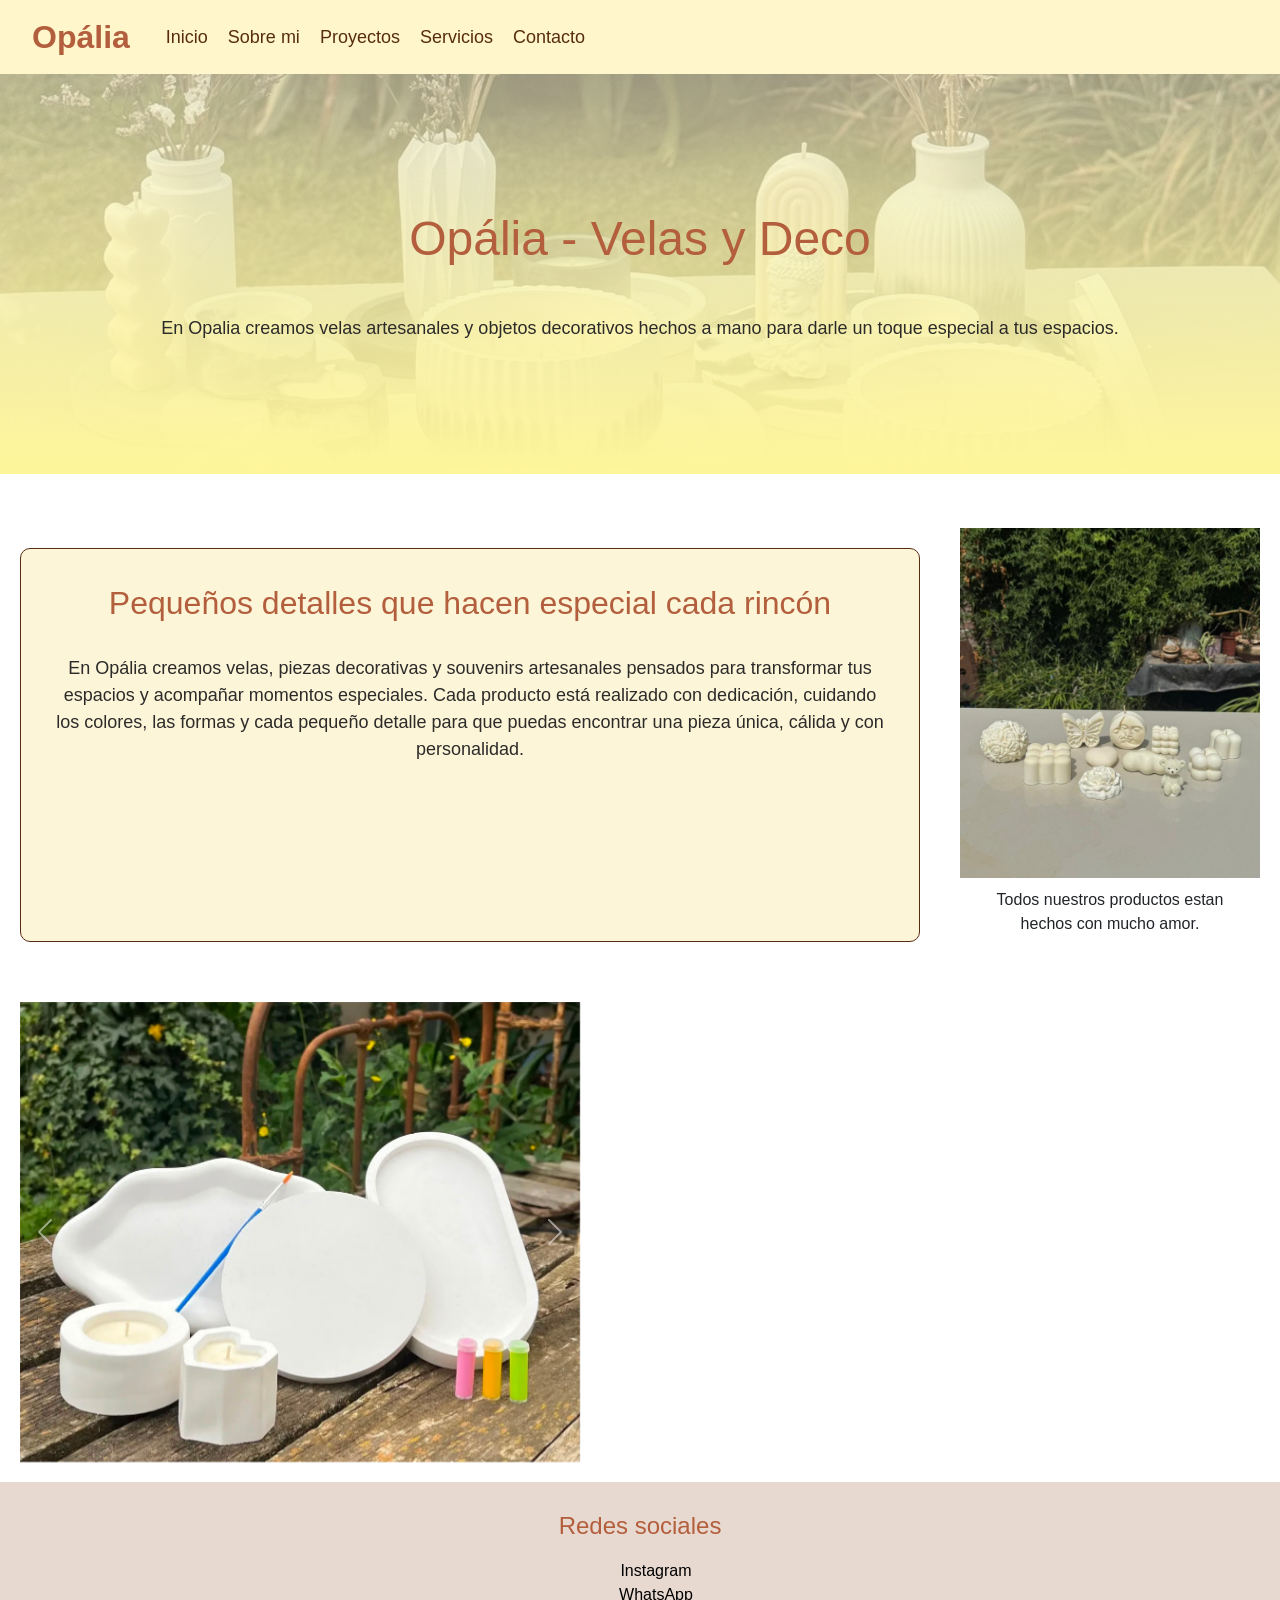
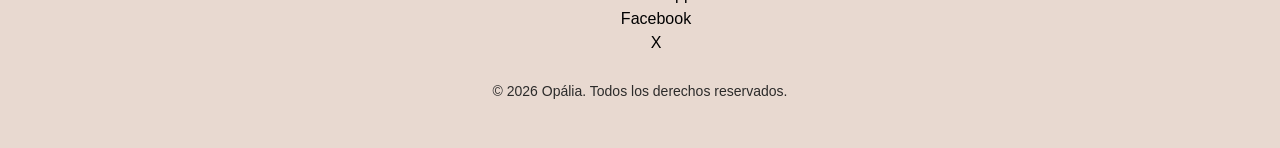
<file: index.html>
<!DOCTYPE html>
<html lang="en">

<head>
    <meta charset="UTF-8">
    <meta name="viewport" content="width=device-width, initial-scale=1.0">
    <title>Opalia | Velas artesanales y decoración</title>
    <meta name="description" content="Conocé Opalia, emprendimiento de velas artesanales y objetos decorativos hechos a mano. Diseños cálidos y originales para tu hogar.">
    <meta name="keywords" content="Opalia, velas artesanales, velas decorativas, decoración artesanal, objetos decorativos, velas hechas a mano">
    <link href="https://cdn.jsdelivr.net/npm/bootstrap@5.3.8/dist/css/bootstrap.min.css" rel="stylesheet" integrity="sha384-sRIl4kxILFvY47J16cr9ZwB07vP4J8+LH7qKQnuqkuIAvNWLzeN8tE5YBujZqJLB" crossorigin="anonymous">
    <link href="https://unpkg.com/aos@2.3.1/dist/aos.css" rel="stylesheet">
    <link rel="stylesheet" href="styles/styles.css">
</head>

<body>
    <header>
        <nav class="navbar navbar-expand-lg">
            <div class="container-fluid">
                <a class="navbar-brand" href="#">Opália</a>
                <button class="navbar-toggler" type="button" data-bs-toggle="collapse" data-bs-target="#navbarNavAltMarkup"
                    aria-controls="navbarNavAltMarkup" aria-expanded="false" aria-label="Toggle navigation">
                    <span class="navbar-toggler-icon"></span>
                </button>
                <div class="collapse navbar-collapse" id="navbarNavAltMarkup">
                    <div class="navbar-nav">
                        <a href="#">Inicio</a>
                        <a href="pages/sobre-mi.html">Sobre mi</a>
                        <a href="pages/proyectos.html">Proyectos</a>
                        <a href="pages/servicios.html">Servicios</a>
                        <a href="pages/contacto.html">Contacto</a>
                    </div>
                </div>
            </div>
        </nav>
    </header>

    <main class="inicio">
        
        <section class="portada">
            <h1>Opália - Velas y Deco</h1>
            <p>En Opalia creamos velas artesanales y objetos decorativos
    hechos a mano para darle un toque especial a tus espacios.</p>
        </section>

        <figure class="imagen-portada" data-aos="zoom-in">
            <img src="img/velas de molde.jpg" alt="Velas decorativas de molde, sin recipiente">
            <figcaption>Todos nuestros productos estan hechos con mucho amor.</figcaption>
        </figure>

        <article class="detalle" data-aos="fade-right">
            <h2>Pequeños detalles que hacen especial cada rincón</h2>
            <p>En Opália creamos velas, piezas decorativas y souvenirs artesanales pensados para transformar tus espacios y acompañar momentos especiales. Cada producto está realizado con dedicación, cuidando los colores, las formas y cada pequeño detalle para que puedas encontrar una pieza única, cálida y con personalidad.
            </p>
        </article>

        <div id="carouselExampleInterval" class="carousel slide" data-bs-ride="carousel">
            <div class="carousel-inner">
                <div class="carousel-item active" data-bs-interval="4000">
                    <img src="img/actividad dia del amigo.jpg" class="d-block w-100" alt="Actividad recreativa para pintar y decorar piezas de yeso en reuniones y juntadas">
                </div>
                <div class="carousel-item" data-bs-interval="3000">
                    <img src="img/actividades para reuniones.jpg" class="d-block w-100" alt="Imagen de actividades para reuniones">
                </div>
                <div class="carousel-item" data-bs-interval="3000">
                    <img src="img/aromatizantes.jpg" class="d-block w-100" alt="Piezas de yeso crudo pensadas para aromatizar ambientes">
                </div>
                <div class="carousel-item" data-bs-interval="3000">
                    <img src="img/combos blanco y negro.jpg" class="d-block w-100" alt="Combos de piezas de yeso y velas en blanco y negro">
                </div>
                <div class="carousel-item" data-bs-interval="3000">
                    <img src="img/empaquetados.jpg" class="d-block w-100" alt="Packaging de los productos en bolsas listos para entregar">
                </div>
                <div class="carousel-item">
                    <img src="img/feria.jpg" class="d-block w-100" alt="Opália presente en una feria, mesa con productos para vender">
                </div>

            </div>
            <button class="carousel-control-prev" type="button" data-bs-target="#carouselExampleInterval" data-bs-slide="prev">
                <span class="carousel-control-prev-icon" aria-hidden="true"></span>
                <span class="visually-hidden">Previous</span>
            </button>
            <button class="carousel-control-next" type="button" data-bs-target="#carouselExampleInterval" data-bs-slide="next">
                <span class="carousel-control-next-icon" aria-hidden="true"></span>
                <span class="visually-hidden">Next</span>
            </button>
        </div>

    </main>

    <footer>
        <h3>Redes sociales</h3>
        <ul>
            <li><a href="https://www.instagram.com/">Instagram</a></li>
            <li><a href="https://web.whatsapp.com/">WhatsApp</a></li>
            <li><a href="https://www.facebook.com/">Facebook</a></li>
            <li><a href="https://x.com/">X</a></li>
        </ul>
        <p>&copy; 2026 Opália. Todos los derechos reservados.</p>
    </footer>

    <script src="https://cdn.jsdelivr.net/npm/bootstrap@5.3.8/dist/js/bootstrap.bundle.min.js" integrity="sha384-FKyoEForCGlyvwx9Hj09JcYn3nv7wiPVlz7YYwJrWVcXK/BmnVDxM+D2scQbITxI" crossorigin="anonymous"></script>
    <script src="https://unpkg.com/aos@2.3.1/dist/aos.js"></script>

<script>
    AOS.init();
</script>
</body>

</html>
</file>
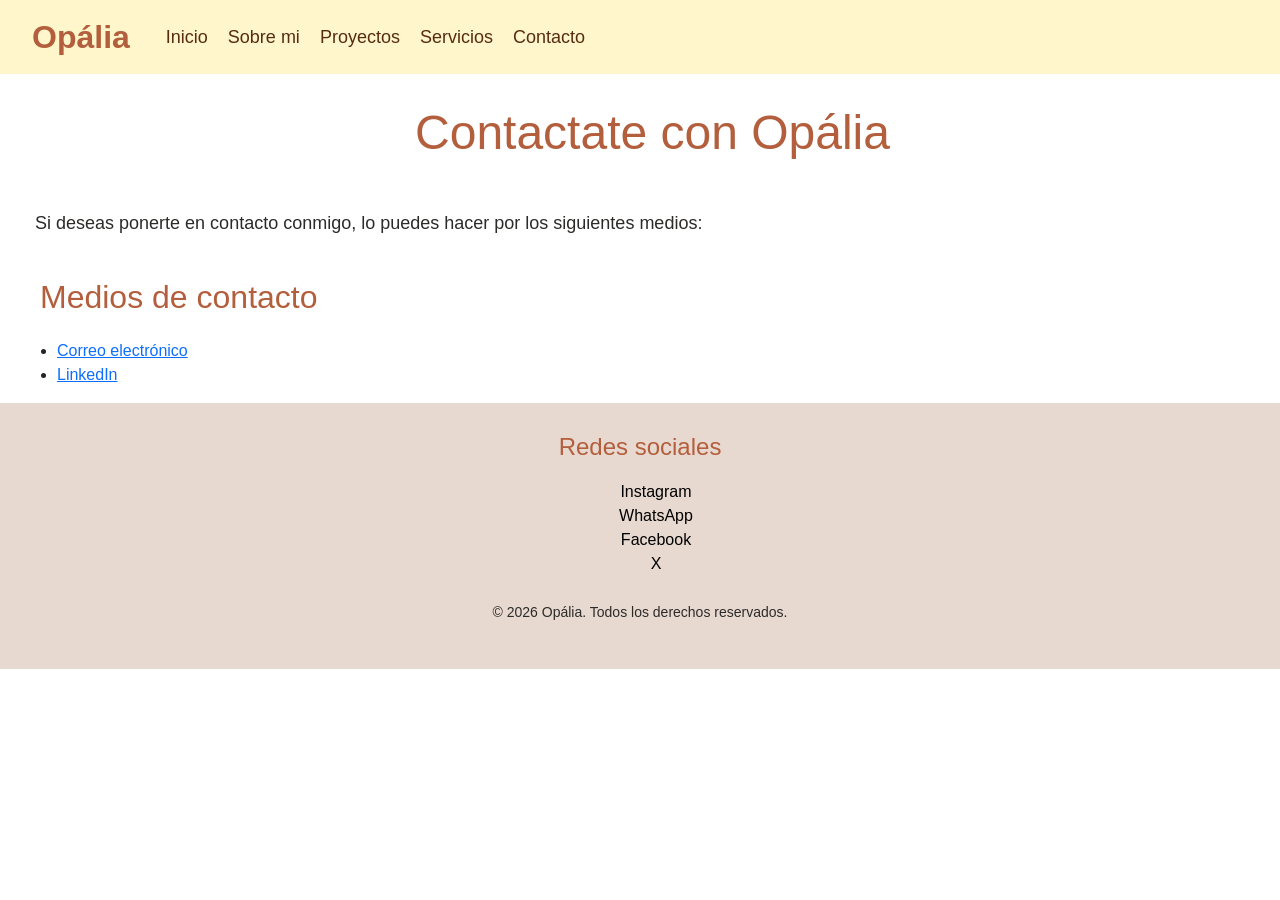
<file: pages/contacto.html>
<!DOCTYPE html>
<html lang="en">

<head>
    <meta charset="UTF-8">
    <meta name="viewport" content="width=device-width, initial-scale=1.0">
    <title>Contacto | Opalia</title>
    <meta name="description" content="Contactá a Opalia para realizar consultas, conocer nuestros productos artesanales y solicitar información sobre pedidos y propuestas personalizadas.">
    <meta name="keywords" content="Opalia, contacto Opalia, velas artesanales, pedidos personalizados, decoración artesanal">
    <link href="https://cdn.jsdelivr.net/npm/bootstrap@5.3.8/dist/css/bootstrap.min.css" rel="stylesheet" integrity="sha384-sRIl4kxILFvY47J16cr9ZwB07vP4J8+LH7qKQnuqkuIAvNWLzeN8tE5YBujZqJLB" crossorigin="anonymous">
    <link href="https://unpkg.com/aos@2.3.1/dist/aos.css" rel="stylesheet">
    <link rel="stylesheet" href="../styles/styles.css">

</head>

<body>
    <header>
        <nav class="navbar navbar-expand-lg">
            <div class="container-fluid">
                <a class="navbar-brand">Opália</a>
                <button class="navbar-toggler" type="button" data-bs-toggle="collapse" data-bs-target="#navbarNavAltMarkup"
                    aria-controls="navbarNavAltMarkup" aria-expanded="false" aria-label="Toggle navigation">
                    <span class="navbar-toggler-icon"></span>
                </button>
                <div class="collapse navbar-collapse" id="navbarNavAltMarkup">
                    <div class="navbar-nav">
                        <a href="../index.html">Inicio</a>
                        <a href="sobre-mi.html">Sobre mi</a>
                        <a href="proyectos.html">Proyectos</a>
                        <a href="servicios.html">Servicios</a>
                        <a href="#">Contacto</a>
                    </div>
                </div>
            </div>
        </nav>
    </header>

    <main>
        <section>
            <h1>Contactate con Opália</h1>
            <p>Si deseas ponerte en contacto conmigo, lo puedes hacer por los siguientes medios:</p>
            <h2>Medios de contacto</h2>
            <ul>
                <li><a href="mailto:tu-email@dominio.com">Correo electrónico</a></li>
                <li><a href="https://www.linkedin.com/">LinkedIn</a></li>
            </ul>
        </section>

    </main>

        <footer>
            <h3>Redes sociales</h3>
            <ul>
                <li><a href="https://www.instagram.com/">Instagram</a></li>
                <li><a href="https://web.whatsapp.com/">WhatsApp</a></li>
                <li><a href="https://www.facebook.com/">Facebook</a></li>
                <li><a href="https://x.com/">X</a></li>
            </ul>
            <p>&copy; 2026 Opália. Todos los derechos reservados.</p>
            </footer>
            
            <script src="https://cdn.jsdelivr.net/npm/bootstrap@5.3.8/dist/js/bootstrap.bundle.min.js"
                integrity="sha384-FKyoEForCGlyvwx9Hj09JcYn3nv7wiPVlz7YYwJrWVcXK/BmnVDxM+D2scQbITxI"
                crossorigin="anonymous"></script>
            <script src="https://unpkg.com/aos@2.3.1/dist/aos.js"></script>
            
            <script>
                AOS.init();
            </script>
            </body>
            
            </html>
</file>
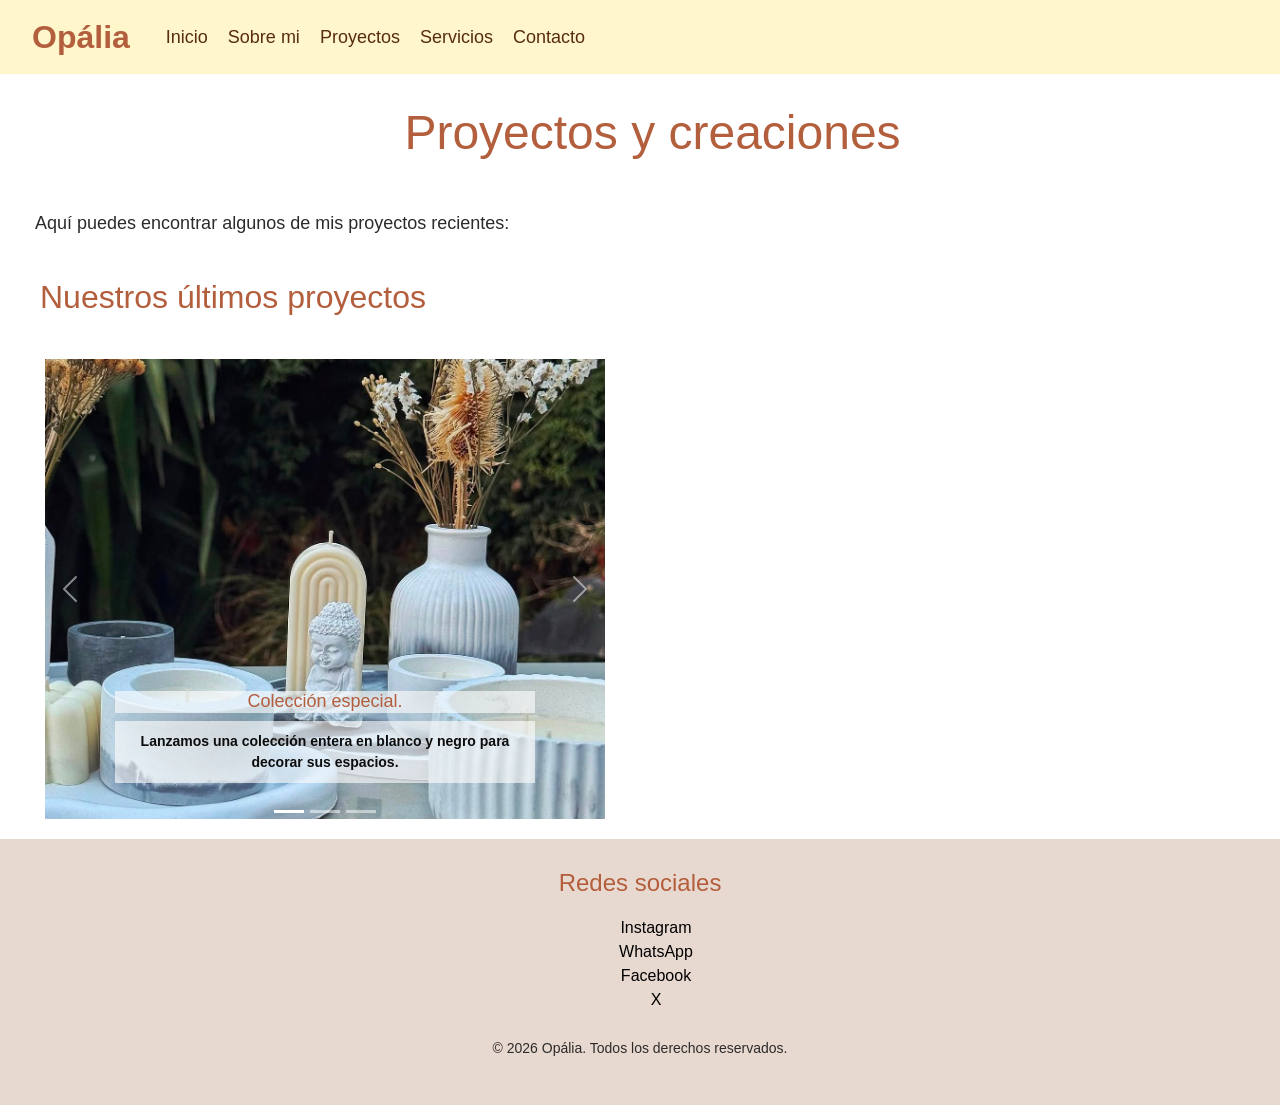
<file: pages/proyectos.html>
<!DOCTYPE html>
<html lang="en">

<head>
    <meta charset="UTF-8">
    <meta name="viewport" content="width=device-width, initial-scale=1.0">
    <title>Proyectos | Velas y piezas decorativas | Opalia</title>
    <meta name="description" content="Explorá proyectos y creaciones de Opalia: velas artesanales, piezas decorativas y propuestas hechas a mano para diferentes ocasiones.">
    <meta name="keywords" content="Opalia, proyectos artesanales, velas artesanales, piezas decorativas, decoración, regalos artesanales">
    <link href="https://cdn.jsdelivr.net/npm/bootstrap@5.3.8/dist/css/bootstrap.min.css" rel="stylesheet" integrity="sha384-sRIl4kxILFvY47J16cr9ZwB07vP4J8+LH7qKQnuqkuIAvNWLzeN8tE5YBujZqJLB" crossorigin="anonymous">
    <link href="https://unpkg.com/aos@2.3.1/dist/aos.css" rel="stylesheet">
    <link rel="stylesheet" href="../styles/styles.css">
</head>

<body>
    <header>
        <nav class="navbar navbar-expand-lg">
            <div class="container-fluid">
                <a class="navbar-brand" href="#">Opália</a>
                <button class="navbar-toggler" type="button" data-bs-toggle="collapse" data-bs-target="#navbarNavAltMarkup"
                    aria-controls="navbarNavAltMarkup" aria-expanded="false" aria-label="Toggle navigation">
                    <span class="navbar-toggler-icon"></span>
                </button>
                <div class="collapse navbar-collapse" id="navbarNavAltMarkup">
                    <div class="navbar-nav">
                        <a href="../index.html">Inicio</a>
                        <a href="sobre-mi.html">Sobre mi</a>
                        <a href="#">Proyectos</a>
                        <a href="servicios.html">Servicios</a>
                        <a href="contacto.html">Contacto</a>
                    </div>
                </div>
            </div>
        </nav>
    </header>

    <main>
        <section>
            <h1>Proyectos y creaciones</h1>
            <p>Aquí puedes encontrar algunos de mis proyectos recientes:</p>
            <h2>Nuestros últimos proyectos</h2>

            <div id="carouselExampleCaptions" class="carousel slide">
                <div class="carousel-indicators">
                    <button type="button" data-bs-target="#carouselExampleCaptions" data-bs-slide-to="0" class="active"
                        aria-current="true" aria-label="Slide 1"></button>
                    <button type="button" data-bs-target="#carouselExampleCaptions" data-bs-slide-to="1"
                        aria-label="Slide 2"></button>
                    <button type="button" data-bs-target="#carouselExampleCaptions" data-bs-slide-to="2"
                        aria-label="Slide 3"></button>
                </div>
                <div class="carousel-inner">
                    <div class="carousel-item active">
                        <img src="../img/coleccion especial blanco y negro.jpg" class="d-block w-100" alt="Combos de yeso y vela en tonos blancos y negros">
                        <div class="carousel-caption d-none d-md-block">
                            <h5 class="tit-car">Colección especial.</h5>
                            <p class="text-car">Lanzamos una colección entera en blanco y negro para decorar sus espacios.</p>
                        </div>
                    </div>
                    <div class="carousel-item">
                        <img src="../img/actividad dia del amigo.jpg" class="d-block w-100" alt="Actividad recreativa para pintar y decorar piezas de yeso en reuniones y juntadas">
                        <div class="carousel-caption d-none d-md-block">
                            <h5 class="tit-car">Opción especial para el día del amigo</h5>
                            <p class="text-car">Para el día del amigo ofrecimos una actividad para que puedan realizar con todas esas personas especiales.</p>
                        </div>
                    </div>
                    <div class="carousel-item">
                        <img src="../img/coleccion especial navidad.jpg" class="d-block w-100" alt="Combos de piezas de yeso y velas temáticas para la navidad">
                        <div class="carousel-caption d-none d-md-block">
                            <h5 class="tit-car">Combos navideños.</h5>
                            <p class="text-car">Para la navidad ofrecimos combos temáticos para decorar sus hogares.</p>
                        </div>
                    </div>
                </div>
                <button class="carousel-control-prev" type="button" data-bs-target="#carouselExampleCaptions" data-bs-slide="prev">
                    <span class="carousel-control-prev-icon" aria-hidden="true"></span>
                    <span class="visually-hidden">Previous</span>
                </button>
                <button class="carousel-control-next" type="button" data-bs-target="#carouselExampleCaptions" data-bs-slide="next">
                    <span class="carousel-control-next-icon" aria-hidden="true"></span>
                    <span class="visually-hidden">Next</span>
                </button>
            </div>
        </section>
    </main>

    <footer>
        <h3>Redes sociales</h3>
        <ul>
            <li><a href="https://www.instagram.com/">Instagram</a></li>
            <li><a href="https://web.whatsapp.com/">WhatsApp</a></li>
            <li><a href="https://www.facebook.com/">Facebook</a></li>
            <li><a href="https://x.com/">X</a></li>
        </ul>
        <p>&copy; 2026 Opália. Todos los derechos reservados.</p>
    </footer>

    <script src="https://cdn.jsdelivr.net/npm/bootstrap@5.3.8/dist/js/bootstrap.bundle.min.js" integrity="sha384-FKyoEForCGlyvwx9Hj09JcYn3nv7wiPVlz7YYwJrWVcXK/BmnVDxM+D2scQbITxI" crossorigin="anonymous"></script>
    <script src="https://unpkg.com/aos@2.3.1/dist/aos.js"></script>

<script>
    AOS.init();
</script>
</body>

</html>
</file>
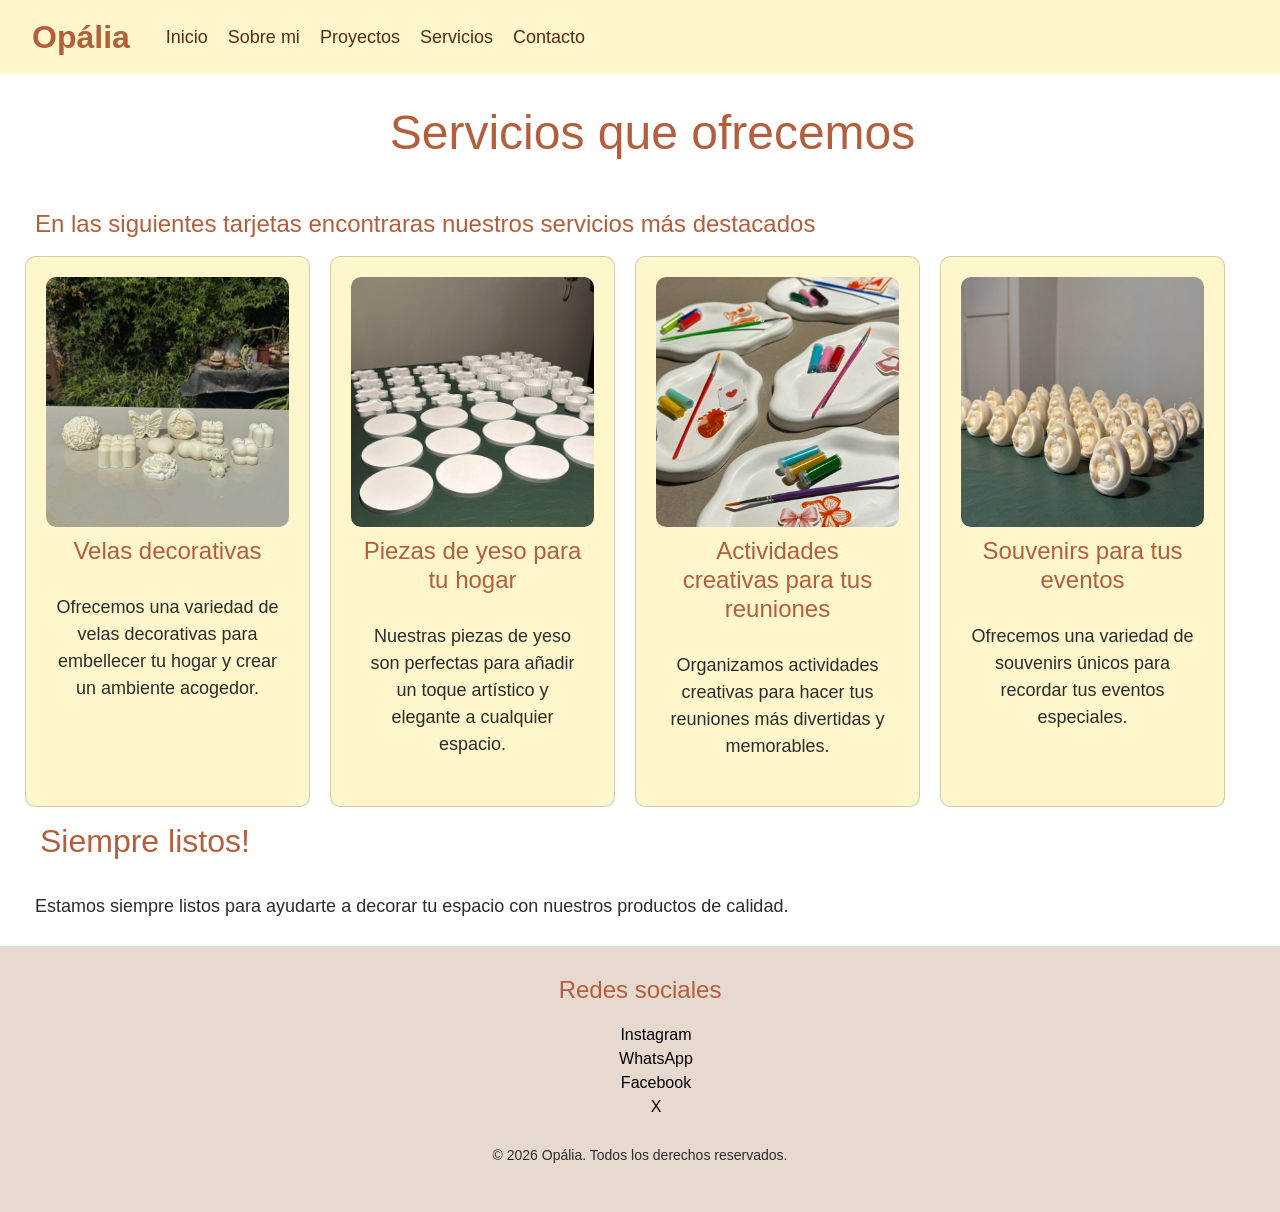
<file: pages/servicios.html>
<!DOCTYPE html>
<html lang="en">

<head>
    <meta charset="UTF-8">
    <meta name="viewport" content="width=device-width, initial-scale=1.0">
    <title>Servicios | Velas y decoración personalizada | Opalia</title>
    <meta name="description" content="Conocé los servicios de Opalia y encontrá propuestas de velas y piezas decorativas artesanales para regalos, eventos y ocasiones especiales.">
    <meta name="keywords" content="Opalia, velas artesanales, decoración personalizada, regalos artesanales, eventos, souvenirs">
    <link href="https://cdn.jsdelivr.net/npm/bootstrap@5.3.8/dist/css/bootstrap.min.css" rel="stylesheet" integrity="sha384-sRIl4kxILFvY47J16cr9ZwB07vP4J8+LH7qKQnuqkuIAvNWLzeN8tE5YBujZqJLB" crossorigin="anonymous">
    <link href="https://unpkg.com/aos@2.3.1/dist/aos.css" rel="stylesheet">
    <link rel="stylesheet" href="../styles/styles.css">
</head>

<body>
    <header>
        <nav class="navbar navbar-expand-lg">
            <div class="container-fluid">
                <a class="navbar-brand" href="#">Opália</a>
                <button class="navbar-toggler" type="button" data-bs-toggle="collapse" data-bs-target="#navbarNavAltMarkup"
                    aria-controls="navbarNavAltMarkup" aria-expanded="false" aria-label="Toggle navigation">
                    <span class="navbar-toggler-icon"></span>
                </button>
                <div class="collapse navbar-collapse" id="navbarNavAltMarkup">
                    <div class="navbar-nav">
                        <a href="../index.html">Inicio</a>
                        <a href="sobre-mi.html">Sobre mi</a>
                        <a href="proyectos.html">Proyectos</a>
                        <a href="#">Servicios</a>
                        <a href="contacto.html">Contacto</a>
                    </div>
                </div>
            </div>
        </nav>
    </header>

    <main>

        <section class="servicios">
            <h1>Servicios que ofrecemos</h1>
            <h3>En las siguientes tarjetas encontraras nuestros servicios más destacados</h3>
            <div class="contenedor-cards">
                <div class="card card-hover" data-aos="fade-up" data-aos-delay="100">
                    <img src="../img/velas de molde.jpg" alt="Velas de molde decorativas, sin recipiente contenedor">
                    <h3>Velas decorativas</h3>
                    <p>Ofrecemos una variedad de velas decorativas para embellecer tu hogar y crear un ambiente acogedor.</p>
                </div>
            
                <div class="card card-hover" data-aos="fade-up" data-aos-delay="200">
                    <img src="../img/piezas de yeso decorativas.jpg" alt="Piezas de yeso decorativas para el hogar">
                    <h3>Piezas de yeso para tu hogar</h3>
                    <p>Nuestras piezas de yeso son perfectas para añadir un toque artístico y elegante a cualquier espacio.</p>
                </div>

                <div class="card card-hover" data-aos="fade-up" data-aos-delay="300">
                    <img src="../img/actividades para reuniones.jpg" alt="Actividades creativas">
                    <h3>Actividades creativas para tus reuniones</h3>
                    <p>Organizamos actividades creativas para hacer tus reuniones más divertidas y memorables.</p>
                </div>

                <div class="card card-hover" data-aos="fade-up" data-aos-delay="400">
                    <img src="../img/sourvenir sagrada familia.jpg" alt="Souvenirs de velas de molde de la sagrada familia">
                    <h3>Souvenirs para tus eventos</h3>
                    <p>Ofrecemos una variedad de souvenirs únicos para recordar tus eventos especiales.</p>
                </div>
            </div>
        </section>


        <article>
            <h2>Siempre listos!</h2>
            <p>Estamos siempre listos para ayudarte a decorar tu espacio con nuestros productos de calidad.
            </p>
        </article>
    </main>

    <footer>
        <h3>Redes sociales</h3>
        <ul>
            <li><a href="https://www.instagram.com/">Instagram</a></li>
            <li><a href="https://web.whatsapp.com/">WhatsApp</a></li>
            <li><a href="https://www.facebook.com/">Facebook</a></li>
            <li><a href="https://x.com/">X</a></li>
        </ul>
        <p>&copy; 2026 Opália. Todos los derechos reservados.</p>
    </footer>

    <script src="https://cdn.jsdelivr.net/npm/bootstrap@5.3.8/dist/js/bootstrap.bundle.min.js" integrity="sha384-FKyoEForCGlyvwx9Hj09JcYn3nv7wiPVlz7YYwJrWVcXK/BmnVDxM+D2scQbITxI" crossorigin="anonymous"></script>
    <script src="https://unpkg.com/aos@2.3.1/dist/aos.js"></script>

<script>
    AOS.init();
</script>
</body>

</html>
</file>
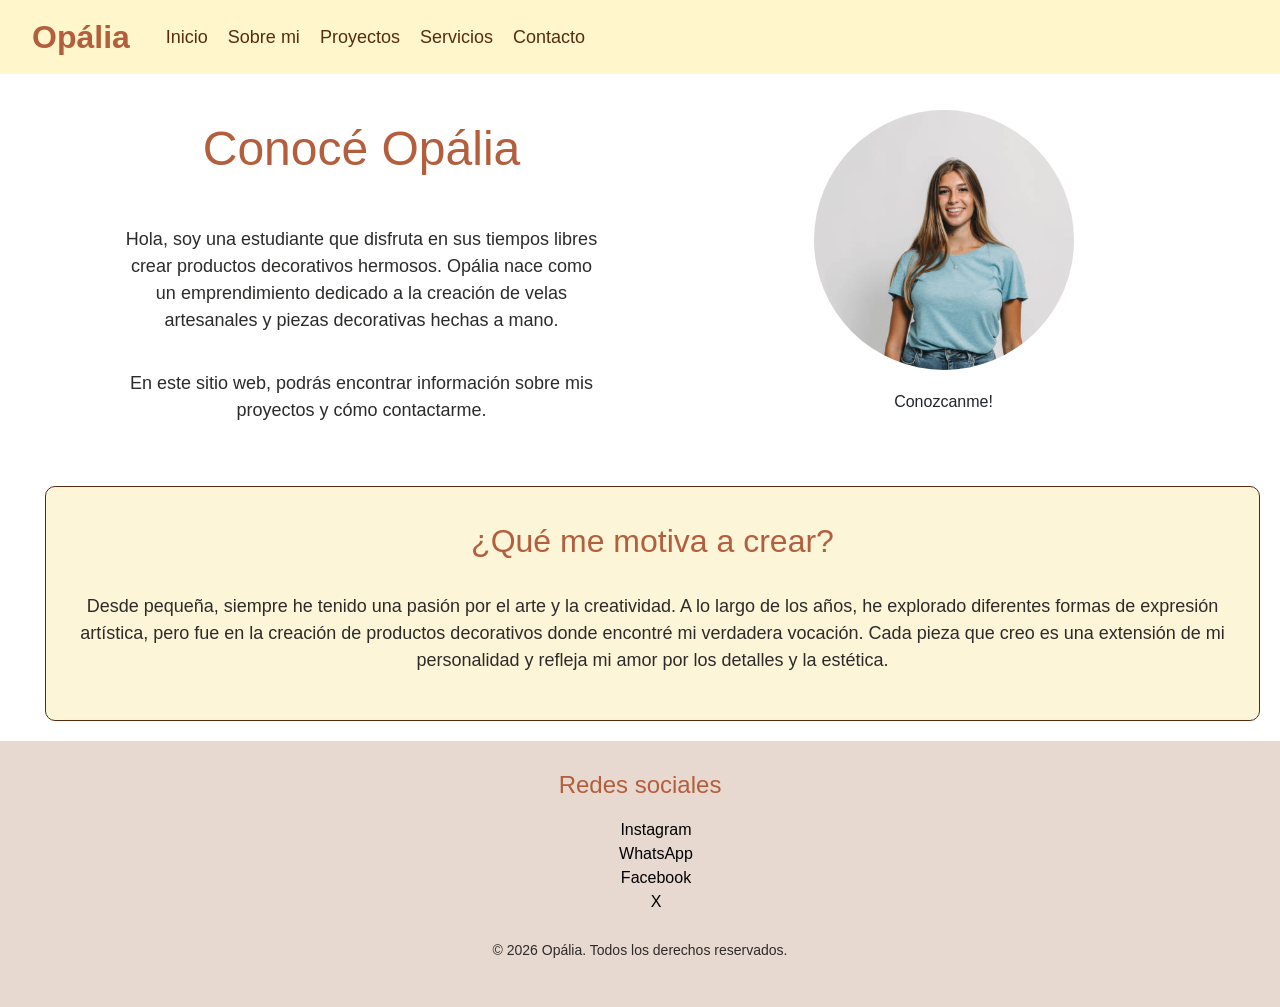
<file: pages/sobre-mi.html>
<!DOCTYPE html>
<html lang="en">

<head>
    <meta charset="UTF-8">
    <meta name="viewport" content="width=device-width, initial-scale=1.0">
    <title>Sobre Opalia | Velas y decoración artesanal</title>
    <meta name="description" content="Conocé la historia de Opalia y el proceso detrás de nuestras velas artesanales y piezas decorativas hechas a mano.">
    <meta name="keywords" content="Opalia, historia de Opalia, velas artesanales, decoración artesanal, productos hechos a mano">
    <link href="https://cdn.jsdelivr.net/npm/bootstrap@5.3.8/dist/css/bootstrap.min.css" rel="stylesheet" integrity="sha384-sRIl4kxILFvY47J16cr9ZwB07vP4J8+LH7qKQnuqkuIAvNWLzeN8tE5YBujZqJLB" crossorigin="anonymous">
    <link href="https://unpkg.com/aos@2.3.1/dist/aos.css" rel="stylesheet">
    <link rel="stylesheet" href="../styles/styles.css">
</head>

<body>
    <header>
        <nav class="navbar navbar-expand-lg">
            <div class="container-fluid">
                <a class="navbar-brand" href="#">Opália</a>
                <button class="navbar-toggler" type="button" data-bs-toggle="collapse" data-bs-target="#navbarNavAltMarkup"
                    aria-controls="navbarNavAltMarkup" aria-expanded="false" aria-label="Toggle navigation">
                    <span class="navbar-toggler-icon"></span>
                </button>
                <div class="collapse navbar-collapse" id="navbarNavAltMarkup">
                    <div class="navbar-nav">
                        <a href="../index.html">Inicio</a>
                        <a href="#">Sobre mi</a>
                        <a href="proyectos.html">Proyectos</a>
                        <a href="servicios.html">Servicios</a>
                        <a href="contacto.html">Contacto</a>
                    </div>
                </div>
            </div>
        </nav>
    </header>

    <main>
        <div class="container overflow-hidden text-center">
            <div class="row gx-5">
                <div class="col-md-6">
                    <div class="p-3"><h1>Conocé Opália</h1>
                                    <p>Hola, soy una estudiante que disfruta en sus tiempos libres crear productos decorativos hermosos. Opália nace como un emprendimiento dedicado a la creación de velas artesanales y piezas decorativas hechas a mano.</p>
                                    <p>En este sitio web, podrás encontrar información sobre mis proyectos y cómo contactarme.</p>
                </div>
                </div>
                <div class="col-md-6">
                    <div class="p-3 imgyo"><figure>
                                        <img src="../img/supuesto yo.jpg" alt="Joven mujer">
                                        <figcaption>Conozcanme!</figcaption>
                                    </figure>
                </div>
            </div>
        </div>
        </div>

        <section class="detalle" data-aos="fade-left">
            <h2>¿Qué me motiva a crear?</h2>
            <p>Desde pequeña, siempre he tenido una pasión por el arte y la creatividad. A lo largo de los años, he explorado diferentes formas de expresión artística, pero fue en la creación de productos decorativos donde encontré mi verdadera vocación. Cada pieza que creo es una extensión de mi personalidad y refleja mi amor por los detalles y la estética.</p>
        </section>
    </main>

    <footer>
        <h3>Redes sociales</h3>
        <ul>
            <li><a href="https://www.instagram.com/">Instagram</a></li>
            <li><a href="https://web.whatsapp.com/">WhatsApp</a></li>
            <li><a href="https://www.facebook.com/">Facebook</a></li>
            <li><a href="https://x.com/">X</a></li>
        </ul>
        <p>&copy; 2026 Opália. Todos los derechos reservados.</p>
    </footer>

    <script src="https://cdn.jsdelivr.net/npm/bootstrap@5.3.8/dist/js/bootstrap.bundle.min.js" integrity="sha384-FKyoEForCGlyvwx9Hj09JcYn3nv7wiPVlz7YYwJrWVcXK/BmnVDxM+D2scQbITxI" crossorigin="anonymous"></script>
    <script src="https://unpkg.com/aos@2.3.1/dist/aos.js"></script>

<script>
    AOS.init();
</script>
</body>

</html>
</file>
<file: styles/styles.css>
body {
  font-family: Quicksand, Helvetica, sans-serif;
}

h1 {
  font-size: 48px;
  color: #b35e3c;
}

h2 {
  font-size: 32px;
  color: #b35e3c;
}

h3 {
  font-size: 24px;
  color: #b35e3c;
}

p {
  font-size: 18px;
  color: #2c2b2a;
}

* {
  margin: 0;
  padding: 0;
}

main {
  margin-left: 25px;
}

h1 {
  padding: 30px;
  text-align: center;
}

h2 {
  padding: 15px;
}

h3 {
  padding: 10px;
}

p {
  padding: 10px;
}

img {
  padding: 20px;
  width: 300px;
  height: auto;
}

header {
  background-color: #fff6cc;
  display: flex;
  justify-content: space-between;
  align-items: center;
}

.navbar-brand {
  font-size: 32px;
  font-weight: bold;
  color: #b35e3c;
}
.navbar-brand:hover {
  color: #834026;
}

nav a {
  text-decoration: none;
  color: #572c10;
  font-size: 18px;
  font-weight: 500;
  padding-left: 20px;
}
nav a:hover {
  color: #b35e3c;
}

footer {
  background-color: #e8d9d0;
  text-align: center;
  padding: 20px;
}
footer ul {
  list-style: none;
}
footer a {
  text-decoration: none;
  color: #000;
}
footer p {
  font-size: 14px;
  color: #2c2b2a;
}

.btn {
  border-radius: 10px;
}
.btn:hover {
  opacity: 0.9;
}

.card {
  background-color: #fff6cc;
  border-radius: 10px;
  padding: 20px;
  text-align: center;
}
.card img {
  width: 100%;
  height: 250px;
  border-radius: 10px;
  object-fit: cover;
  padding: 0;
}

.card-hover {
  transition: transform 0.3s ease;
}
.card-hover:hover {
  transform: scale(1.05);
  box-shadow: 0 10px 25px rgba(0, 0, 0, 0.25);
}

.contenedor-cards {
  display: grid;
  grid-template-columns: 1fr;
}
@media (min-width: 768px) {
  .contenedor-cards {
    grid-template-columns: repeat(2, 1fr);
    gap: 20px;
    max-width: 1200px;
  }
}
@media (min-width: 1024px) {
  .contenedor-cards {
    grid-template-columns: repeat(4, 1fr);
    gap: 20px;
    max-width: 1200px;
  }
}

.inicio {
  display: grid;
  grid-template-columns: repeat(1, 1fr);
  grid-template-rows: repeat(3, 1fr);
  grid-template-areas: "portada" "detalle" "imagen-portada";
}
@media (min-width: 768px) {
  .inicio {
    display: grid;
    grid-template-columns: repeat(3, 1fr);
    grid-template-rows: repeat(2, 1fr);
    grid-template-areas: "portada portada portada" "detalle detalle imagen-portada";
    margin: 0;
    gap: 20px;
  }
}

.portada {
  background-image: linear-gradient(rgba(255, 246, 204, 0.6039215686), #fff69a), url("../img/combos blanco y negro.jpg");
  background-size: cover;
  background-position: center;
  width: 100%;
  height: 400px;
  display: flex;
  flex-direction: column;
  justify-content: center;
  align-items: center;
  grid-area: portada;
}

.detalle {
  grid-area: detalle;
  padding: 5%;
}

.imagen-portada {
  margin-right: 20px;
}
.imagen-portada figcaption {
  text-align: center;
  padding: 10px;
}
.imagen-portada img {
  grid-area: imagen-portada;
  width: 100%;
  height: 350px;
  object-fit: cover;
  padding: 0;
}

.carousel {
  width: 600px;
}

.carousel-item img {
  width: 100%;
  height: 500px;
  object-fit: cover;
}

.tit-car {
  color: #b35e3c;
  font-size: 18px;
  background-color: rgba(253, 253, 253, 0.631372549);
}

.text-car {
  color: #0c0c0c;
  font-size: 14px;
  font-weight: 900;
  background-color: rgba(253, 253, 253, 0.631372549);
}

.imgyo img {
  width: 300px;
  height: 300px;
  object-fit: cover;
  border-radius: 50%;
}

.detalle {
  padding: 20px;
  text-align: center;
  font-size: 18px;
  color: #2c2b2a;
  background-color: #fcf5d8;
  border: 1px solid #572c10;
  border-radius: 10px;
  margin: 20px;
}

/*# sourceMappingURL=styles.css.map */
</file>
